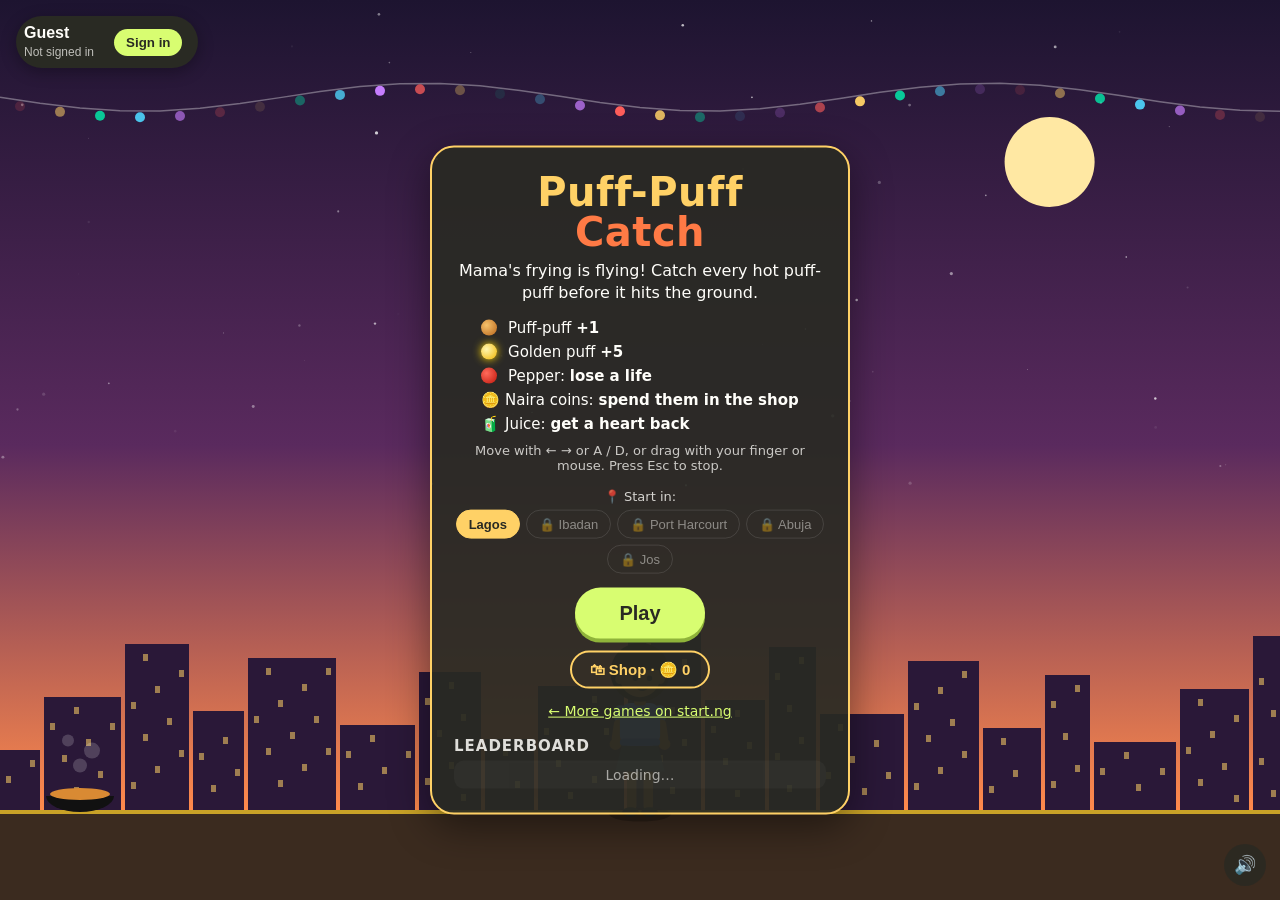
<file: index.html>
<!doctype html>
<html lang="en">
<head>
  <meta charset="utf-8">
  <meta name="viewport" content="width=device-width, initial-scale=1, maximum-scale=1, user-scalable=no">
  <title>Puff-Puff Catch</title>
  <meta name="description" content="Catch hot puff-puff falling from the sky. Dodge the pepper. A start.ng game.">
  <link rel="icon" href="cover.png">
  <link rel="stylesheet" href="style.css">
</head>
<body>
  <canvas id="game"></canvas>

  <!-- start.ng player card -->
  <div class="startng-card" id="player-card" hidden>
    <img id="player-face" alt="">
    <div>
      <b id="player-name"></b>
      <span id="player-account"></span>
    </div>
    <button id="player-sign-in" hidden>Sign in</button>
  </div>

  <!-- score while playing -->
  <div class="hud" id="hud" hidden>
    <div class="hud-score"><span id="hud-score">0</span><small>puffs</small></div>
    <div class="hud-level" id="hud-level"></div>
    <div class="hud-level">🪙 <span id="hud-coins">0</span></div>
    <div class="hud-row">
      <span id="hud-lives"></span>
      <span class="hud-streak">streak <b id="hud-streak">0</b></span>
    </div>
  </div>

  <button class="mute" id="mute" aria-label="Sound on or off">🔊</button>
  <button class="quit" id="quit-btn" hidden aria-label="Back to menu">☰ Menu</button>

  <!-- start screen -->
  <section class="panel" id="start-panel">
    <h1>Puff-Puff<br><span>Catch</span></h1>
    <p class="lede">Mama's frying is flying! Catch every hot puff-puff before it hits the ground.</p>
    <ul class="legend">
      <li><i class="dot puff"></i> Puff-puff <b>+1</b></li>
      <li><i class="dot gold"></i> Golden puff <b>+5</b></li>
      <li><i class="dot pepper"></i> Pepper: <b>lose a life</b></li>
      <li>🪙 Naira coins: <b>spend them in the shop</b></li>
      <li>🧃 Juice: <b>get a heart back</b></li>

    </ul>
    <p class="controls">Move with ← → or A / D, or drag with your finger or mouse. Press Esc to stop.</p>
    <p class="start-in">📍 Start in:</p>
    <div class="city-picker" id="city-picker"></div>
    <button class="big" id="play-btn">Play</button>
    <div><button class="shop-btn" id="shop-btn">🛍 Shop · 🪙 <span id="menu-coins">0</span></button></div>
    <a class="home-link" href="https://start.ng/">← More games on start.ng</a>
    <div class="board-wrap">
      <h2>Leaderboard</h2>
      <ol class="board" id="board-start"><li class="muted">Loading…</li></ol>
    </div>
  </section>

  <!-- shop -->
  <section class="panel shop-panel" id="shop-panel" hidden>
    <h1>Mama's Shop</h1>
    <p class="wallet">You have 🪙 <b id="shop-coins">0</b> coins</p>
    <h2 class="shop-h">Puff-puff flavours</h2>
    <div id="shop-flavours"></div>
    <h2 class="shop-h">Travel tickets</h2>
    <p class="shop-note">Finish a city to unlock the next one for free, or buy a ticket to go straight there.</p>
    <div id="shop-tickets"></div>
    <button class="big" id="shop-back">Done</button>
    <p class="shop-note">Coins are saved on this device.</p>
  </section>

  <!-- level story card -->
  <section class="panel level-panel" id="level-panel" hidden>
    <p class="level-num" id="level-num"></p>
    <h1 id="level-name"></h1>
    <div class="story">
      <img id="level-face" alt="" hidden>
      <div class="bubble">
        <b id="level-who"></b>
        <p id="level-story"></p>
      </div>
    </div>
    <p class="level-goal" id="level-goal"></p>
    <p class="level-bonus" id="level-bonus" hidden>❤️ Mama gave you an extra life!</p>
    <p class="level-coins" id="level-coins" hidden></p>
    <button class="big" id="level-go">Let's go!</button>
  </section>

  <!-- game over screen -->
  <section class="panel" id="over-panel" hidden>
    <h1 class="over-title">Chop finish!</h1>
    <div class="result">
      <div><b id="final-puffs">0</b><small>puff-puffs</small></div>
      <div><b id="final-streak">0</b><small>best streak</small></div>
      <div><b id="final-level">1</b><small>level</small></div>
    </div>
    <p class="final-city" id="final-city"></p>
    <p class="save-msg" id="save-msg"></p>
    <button class="big" id="again-btn">Play again</button>
    <div><button class="link-btn" id="menu-btn">Back to menu</button></div>
    <div class="board-wrap">
      <h2>Leaderboard</h2>
      <ol class="board" id="board-over"></ol>
    </div>
  </section>

  <script src="startng.js"></script>
  <script src="game.js"></script>
</body>
</html>
</file>
<file: style.css>
* { box-sizing: border-box; }
html, body { margin: 0; height: 100%; overflow: hidden; background: #1d1430; }
body { font-family: "Trebuchet MS", "Segoe UI", system-ui, sans-serif; color: #fffefa; touch-action: none; user-select: none; -webkit-user-select: none; }
canvas { display: block; position: fixed; inset: 0; }

/* start.ng player card (from the start.ng docs) */
.startng-card { position: fixed; top: 16px; left: 16px; z-index: 5; display: flex; align-items: center; gap: 12px;
  padding: 8px 16px 8px 8px; border-radius: 999px; background: #292a23; color: #fffefa; font-family: sans-serif;
  box-shadow: 0 4px 16px rgba(0,0,0,.3); max-width: calc(100vw - 32px); }
.startng-card img { width: 48px; height: 48px; border-radius: 50%; background: #d8fd71; flex: none; }
.startng-card b { display: block; font-size: 16px; white-space: nowrap; overflow: hidden; text-overflow: ellipsis; max-width: 40vw; }
.startng-card span { font-size: 12px; opacity: .7; }
.startng-card button { margin-left: 8px; border: 0; border-radius: 999px; padding: 6px 12px; background: #d8fd71; color: #292a23; font-weight: 700; cursor: pointer; }

.hud { position: fixed; top: 16px; right: 16px; z-index: 4; text-align: right; text-shadow: 0 2px 0 rgba(0,0,0,.35); pointer-events: none; }
.hud-score { font-size: 44px; font-weight: 900; line-height: 1; color: #ffd166; }
.hud-score small { font-size: 14px; margin-left: 6px; color: #fffefa; opacity: .85; }
.hud-row { margin-top: 6px; display: flex; gap: 12px; justify-content: flex-end; align-items: center; font-size: 15px; }
.hud-streak b { color: #d8fd71; }

.mute { position: fixed; bottom: 14px; right: 14px; z-index: 6; width: 42px; height: 42px; border-radius: 50%; border: 0;
  background: rgba(41,42,35,.75); color: #fff; font-size: 18px; cursor: pointer; }

.quit { position: fixed; bottom: 14px; left: 14px; z-index: 6; height: 42px; padding: 0 16px; border-radius: 999px; border: 0;
  background: rgba(41,42,35,.75); color: #fff; font-size: 15px; font-weight: 700; cursor: pointer; }
.quit[hidden] { display: none; }
.home-link { display: block; margin-top: 14px; font-size: 14px; color: #d8fd71; }
.link-btn { margin-top: 12px; border: 0; background: none; color: #d8fd71; font-size: 15px; text-decoration: underline; cursor: pointer; }
.panel { position: fixed; z-index: 3; left: 50%; top: 50%; transform: translate(-50%, -50%);
  width: min(420px, calc(100vw - 32px)); max-height: calc(100vh - 110px); overflow-y: auto;
  margin-top: 30px; padding: 24px 22px; border-radius: 24px; text-align: center;
  background: rgba(41,42,35,.92); box-shadow: 0 12px 40px rgba(0,0,0,.45); border: 2px solid #ffd166; }
.panel[hidden], .hud[hidden], .startng-card[hidden] { display: none; }
h1 { margin: 0 0 8px; font-size: 40px; line-height: 1; color: #ffd166; letter-spacing: .5px; }
h1 span { color: #ff7a45; }
.over-title { color: #ff7a45; }
.lede { margin: 8px 0 14px; font-size: 16px; line-height: 1.4; }
.legend { list-style: none; padding: 0; margin: 0 0 10px; display: grid; gap: 6px; font-size: 15px; text-align: left; justify-content: center; }
.dot { display: inline-block; width: 16px; height: 16px; border-radius: 50%; vertical-align: -3px; margin-right: 6px; }
.dot.puff { background: radial-gradient(circle at 35% 35%, #f6c26b, #b8651b); }
.dot.gold { background: radial-gradient(circle at 35% 35%, #fff6b0, #f0b400); box-shadow: 0 0 8px #ffd700; }
.dot.pepper { background: radial-gradient(circle at 35% 35%, #ff6b5b, #c0150a); }
.controls { font-size: 13px; opacity: .75; margin: 6px 0 16px; }
.big { border: 0; border-radius: 999px; padding: 14px 44px; font-size: 20px; font-weight: 800; cursor: pointer;
  background: #d8fd71; color: #292a23; box-shadow: 0 4px 0 #8fb33a; }
.big:active { transform: translateY(3px); box-shadow: 0 1px 0 #8fb33a; }
.result { display: flex; justify-content: center; gap: 28px; margin: 14px 0 6px; }
.result b { display: block; font-size: 42px; color: #ffd166; line-height: 1; }
.result small { font-size: 13px; opacity: .8; }
.save-msg { min-height: 20px; font-size: 14px; margin: 8px 0 14px; color: #d8fd71; }
.save-msg a { color: #d8fd71; }
.board-wrap { margin-top: 18px; text-align: left; }
.board-wrap h2 { font-size: 15px; margin: 0 0 6px; opacity: .85; text-transform: uppercase; letter-spacing: 1px; }
.board { margin: 0; padding: 0; list-style: none; font-size: 14px; }
.board li { display: flex; gap: 8px; padding: 6px 10px; border-radius: 10px; }
.board li:nth-child(odd) { background: rgba(255,255,255,.05); }
.board li.me { background: rgba(216,253,113,.18); outline: 1px solid #d8fd71; }
.board .rank { width: 26px; opacity: .7; }
.board .who { flex: 1; overflow: hidden; text-overflow: ellipsis; white-space: nowrap; }
.board .swatch { display: inline-block; width: 10px; height: 10px; border-radius: 50%; margin-right: 6px; }
.board .muted { opacity: .6; justify-content: center; }

@media (max-width: 480px) {
  .startng-card { top: 10px; left: 10px; padding: 5px 12px 5px 5px; gap: 8px; }
  .startng-card img { width: 36px; height: 36px; }
  .startng-card b { font-size: 14px; max-width: 30vw; }
  .hud { top: 10px; right: 10px; }
  .hud-score { font-size: 34px; }
  h1 { font-size: 34px; }
}

/* levels */
.hud-level { margin-top: 4px; font-size: 14px; font-weight: 700; color: #fffefa; opacity: .9; }
.level-num { margin: 0 0 4px; font-size: 13px; letter-spacing: 1.5px; text-transform: uppercase; color: #d8fd71; }
.story { display: flex; gap: 12px; align-items: flex-start; text-align: left; margin: 14px 0 10px; }
.story img { width: 52px; height: 52px; border-radius: 50%; background: #d8fd71; flex: none; }
.bubble { position: relative; flex: 1; background: #fffefa; color: #292a23; border-radius: 14px; padding: 10px 14px; }
.bubble b { display: block; font-size: 13px; color: #7a4e1d; margin-bottom: 2px; }
.bubble p { margin: 0; font-size: 15px; line-height: 1.4; }
.level-goal { font-weight: 700; color: #ffd166; margin: 10px 0 4px; }
.level-bonus { color: #ff9a9a; font-weight: 700; margin: 4px 0; }
.level-bonus[hidden] { display: none; }
.level-panel .big { margin-top: 12px; }
.final-city { margin: 6px 0 0; font-size: 15px; }

/* coins, shop, city picker */
.start-in { margin: 4px 0 6px; font-size: 13px; opacity: .8; }
.city-picker { display: flex; flex-wrap: wrap; gap: 6px; justify-content: center; margin-bottom: 14px; }
.chip { border: 1px solid rgba(255,255,255,.25); background: transparent; color: #fffefa; border-radius: 999px; padding: 6px 12px; font-size: 13px; cursor: pointer; }
.chip.on { background: #ffd166; color: #292a23; border-color: #ffd166; font-weight: 700; }
.chip:disabled { opacity: .45; cursor: not-allowed; }
.shop-btn { margin-top: 12px; border: 2px solid #ffd166; background: transparent; color: #ffd166; border-radius: 999px; padding: 8px 18px; font-size: 15px; font-weight: 700; cursor: pointer; }
.wallet { margin: 4px 0 10px; font-size: 16px; }
.wallet b { color: #ffd166; }
.shop-h { font-size: 13px; text-transform: uppercase; letter-spacing: 1px; opacity: .85; margin: 14px 0 6px; text-align: left; }
.shop-note { font-size: 12px; opacity: .7; margin: 0 0 8px; text-align: left; }
.shop-row { display: flex; align-items: center; gap: 10px; padding: 8px 10px; border-radius: 12px; text-align: left; }
.shop-row:nth-child(odd) { background: rgba(255,255,255,.05); }
.shop-row.on { outline: 1px solid #d8fd71; background: rgba(216,253,113,.1); }
.flav { width: 30px; height: 30px; border-radius: 50%; flex: none; }
.shop-txt { flex: 1; min-width: 0; }
.shop-txt b { display: block; font-size: 15px; }
.shop-txt small { font-size: 12px; opacity: .75; }
.buy { flex: none; border: 0; border-radius: 999px; padding: 7px 12px; background: #d8fd71; color: #292a23; font-weight: 800; cursor: pointer; min-width: 74px; }
.buy:disabled { background: rgba(255,255,255,.15); color: rgba(255,255,255,.6); cursor: default; }
.shop-panel .big { margin: 16px 0 8px; }
.level-coins { color: #ffd166; font-weight: 700; margin: 4px 0; }
.level-coins[hidden] { display: none; }
</file>
